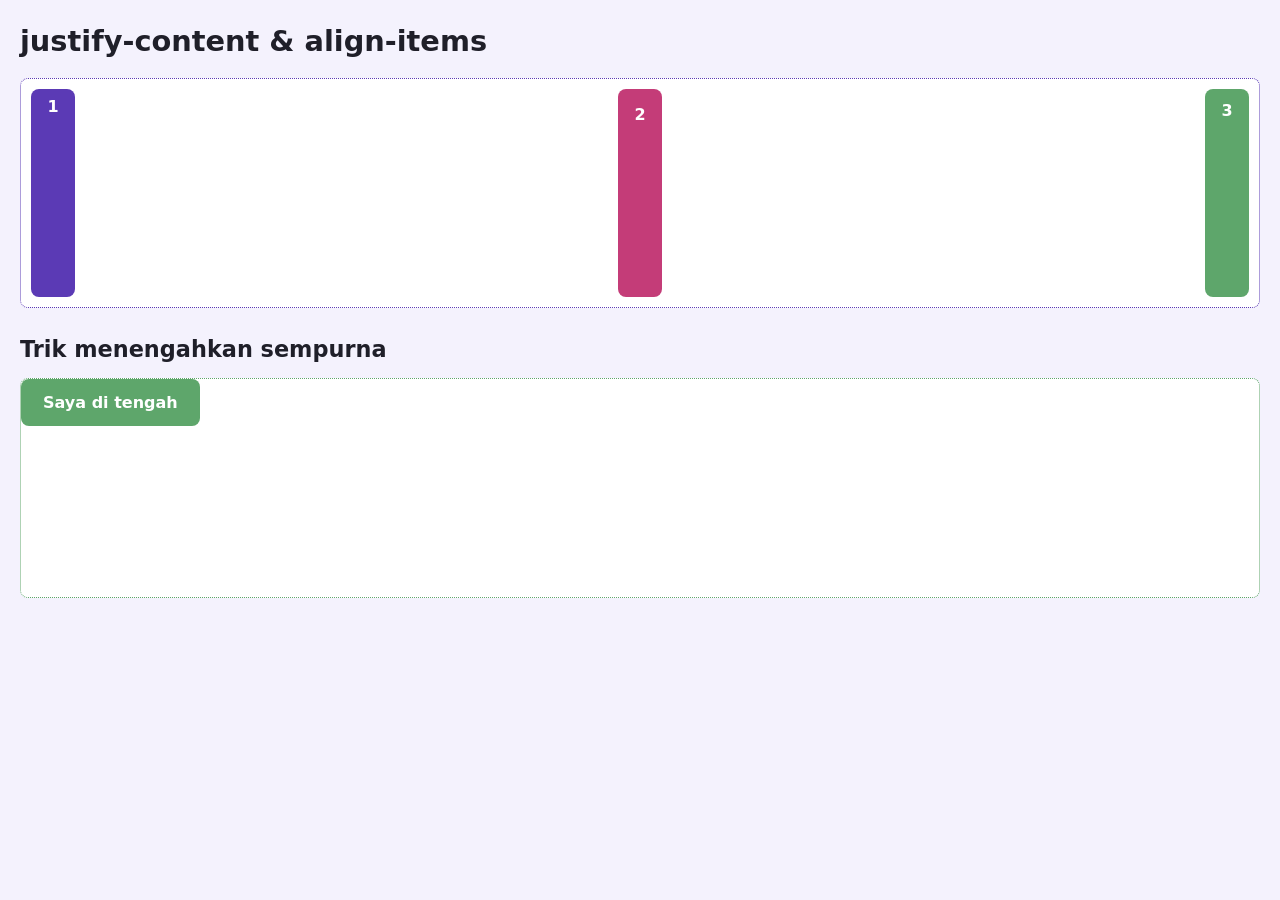
<file: index.html>
<!DOCTYPE html>
<html lang="id">
<head>
  <meta charset="UTF-8">
  <meta name="viewport" content="width=device-width, initial-scale=1.0">
  <title>justify-content &amp; align-items</title>
  <style>
    * {
      box-sizing: border-box;
    }

    body {
      margin: 0;
      padding: 24px 20px;
      background: #f4f2fd;
      font-family: "Inter", system-ui, -apple-system, "Segoe UI", Roboto, sans-serif;
      color: #1f1f29;
    }

    h1 {
      margin: 0 0 20px;
      font-size: 1.8rem;
    }

    h2 {
      margin: 28px 0 16px;
      font-size: 1.4rem;
    }

    /* ===== Bagian 1: justify-content & align-items ===== */
    .wadah {
      display: flex;
      gap: 10px;
      height: 230px;
      padding: 10px;
      background: #ffffff;
      border: 1.5px dotted #5b3ab5;
      border-radius: 8px;
      justify-content: space-between;

      /* COBA UBAH-UBAH, lalu simpan dan lihat hasilnya:
         justify-content: flex-start | center | flex-end | space-between | space-around
         align-items: stretch | flex-start | center | flex-end
      */
    }

    .item {
      width: 44px;
      padding-top: 8px;
      font-weight: 700;
      color: #ffffff;
      text-align: center;
      border-radius: 8px;
    }

    .satu { background: #5b3ab5; }
    .dua  { background: #c43c78; padding-top: 16px; }
    .tiga { background: #5ea66b; padding-top: 12px; }

    /* ===== Bagian 2: trik menengahkan sempurna ===== */
    .tengah {
      height: 220px;
      background: #ffffff;
      border: 1.5px dotted #5ea66b;
      border-radius: 8px;

      /* TRIK: hapus tanda komentar tiga baris di bawah ini
         display: flex;
         justify-content: center;
         align-items: center;
      */
    }

    .kotak {
      display: inline-block;
      padding: 14px 22px;
      font-weight: 700;
      color: #ffffff;
      background: #5ea66b;
      border-radius: 8px;
    }
  </style>
</head>
<body>
  <h1>justify-content &amp; align-items</h1>

  <div class="wadah">
    <div class="item satu">1</div>
    <div class="item dua">2</div>
    <div class="item tiga">3</div>
  </div>

  <h2>Trik menengahkan sempurna</h2>

  <div class="tengah">
    <div class="kotak">Saya di tengah</div>
  </div>
</body>
</html>
</file>
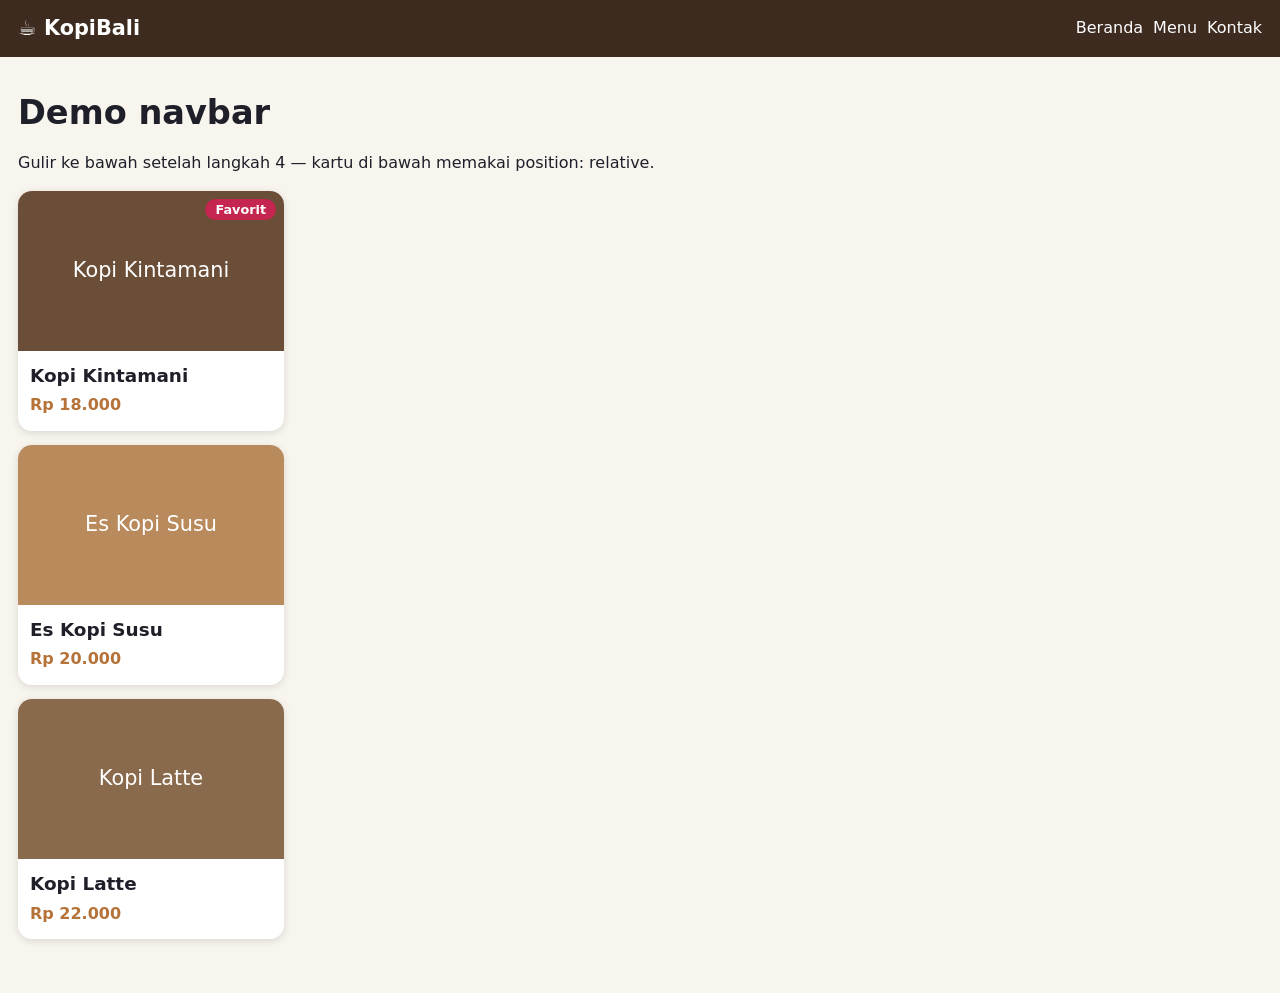
<file: demo navbar (pertemuan 4).html>
<!DOCTYPE html>
<html lang="id">
<head>
  <meta charset="UTF-8">
  <meta name="viewport" content="width=device-width, initial-scale=1.0">
  <title>Demo navbar</title>
  <style>
    * {
      box-sizing: border-box;
    }

    body {
      margin: 0;
      background: #f8f5ef;
      font-family: "Inter", system-ui, -apple-system, "Segoe UI", Roboto, sans-serif;
      color: #1f1f29;
      line-height: 1.4;
    }

    /* Navbar: logo di kiri, menu di kanan (flexbox + space-between) */
    nav {
      position: sticky;      /* menempel di atas saat digulir */
      top: 0;
      z-index: 10;
      display: flex;
      justify-content: space-between;
      align-items: center;
      padding: 14px 18px;
      color: #ffffff;
      background: #3d2b20;
    }

    .logo {
      font-size: 1.3rem;
      font-weight: 700;
    }

    .menu {
      display: flex;
      gap: 10px;
    }

    .menu a {
      color: #ffffff;
      text-decoration: none;
    }

    .menu a:hover {
      text-decoration: underline;
    }

    main {
      padding: 20px 18px 40px;
    }

    h1 {
      margin: 12px 0 16px;
      font-size: 2.1rem;
    }

    /* Kartu: position relative supaya lencana bisa diletakkan di dalamnya */
    .kartu {
      position: relative;
      width: 266px;
      margin-bottom: 14px;
      overflow: hidden;
      background: #ffffff;
      border-radius: 14px;
      box-shadow: 0 2px 8px rgba(0, 0, 0, 0.12);
    }

    .gambar {
      display: flex;
      align-items: center;
      justify-content: center;
      height: 160px;
      font-size: 1.3rem;
      color: #ffffff;
    }

    .kintamani { background: #6b4e38; }
    .susu      { background: #b88a5c; }
    .latte     { background: #8a6a4c; }

    .info {
      padding: 12px 12px 14px;
    }

    .info h3 {
      margin: 0 0 6px;
      font-size: 1.15rem;
    }

    .harga {
      font-weight: 700;
      color: #b5733a;
    }

    /* ABSOLUTE: lencana di pojok kanan atas kartu */
    .lencana {
      position: absolute;
      top: 8px;
      right: 8px;
      padding: 2px 10px;
      font-size: 0.8rem;
      font-weight: 600;
      color: #ffffff;
      background: #c4264f;
      border-radius: 999px;
    }
  </style>
</head>
<body>
  <nav>
    <div class="logo">&#9749; KopiBali</div>
    <div class="menu">
      <a href="#">Beranda</a>
      <a href="#">Menu</a>
      <a href="#">Kontak</a>
    </div>
  </nav>

  <main>
    <h1>Demo navbar</h1>
    <p>Gulir ke bawah setelah langkah 4 &mdash; kartu di bawah memakai position: relative.</p>

    <div class="kartu">
      <span class="lencana">Favorit</span>
      <div class="gambar kintamani">Kopi Kintamani</div>
      <div class="info">
        <h3>Kopi Kintamani</h3>
        <span class="harga">Rp 18.000</span>
      </div>
    </div>

    <div class="kartu">
      <div class="gambar susu">Es Kopi Susu</div>
      <div class="info">
        <h3>Es Kopi Susu</h3>
        <span class="harga">Rp 20.000</span>
      </div>
    </div>

    <div class="kartu">
      <div class="gambar latte">Kopi Latte</div>
      <div class="info">
        <h3>Kopi Latte</h3>
        <span class="harga">Rp 22.000</span>
      </div>
    </div>
  </main>
</body>
</html>
</file>
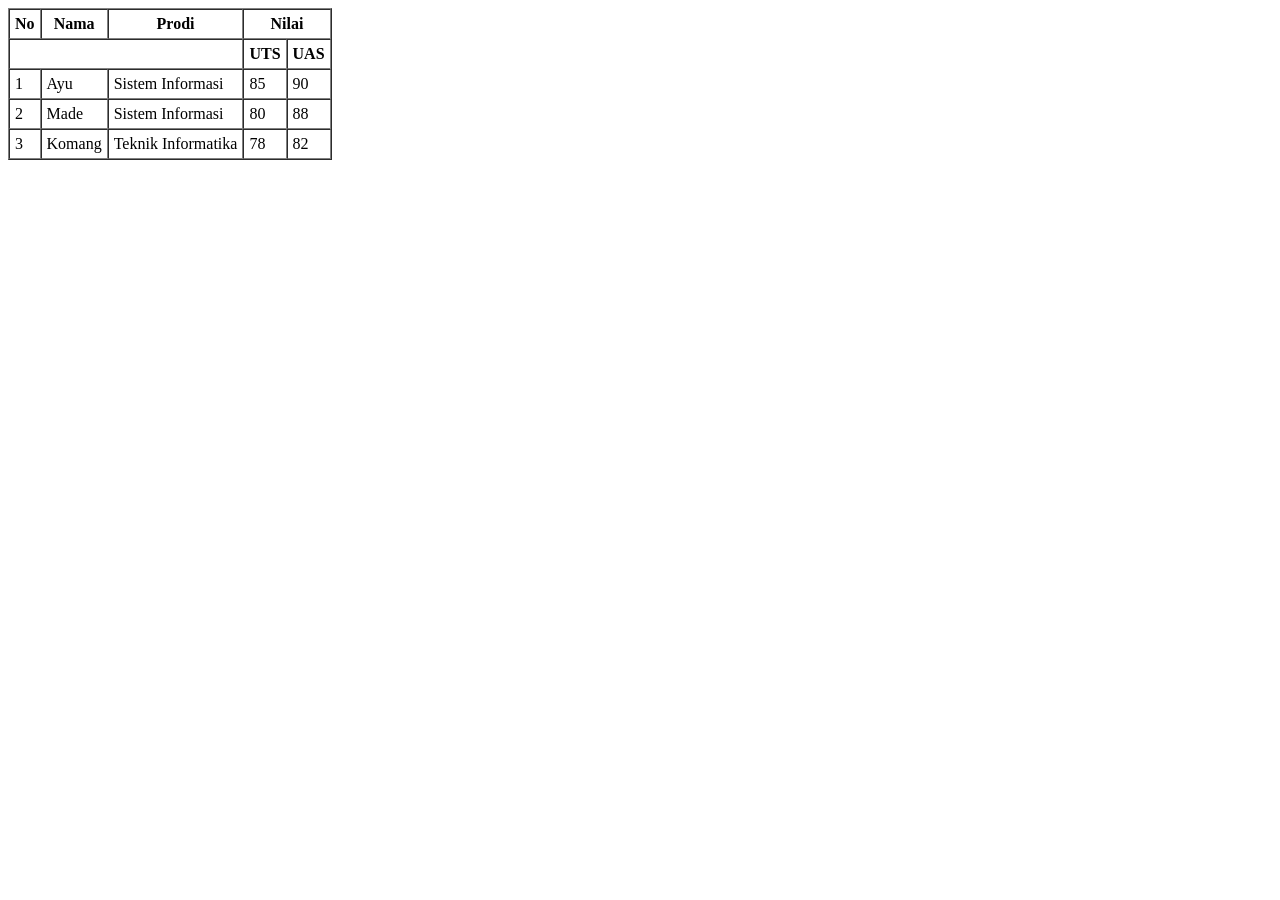
<file: latihan2.html>
<!DOCTYPE html>
<html lang="id">
<head>
  <meta charset="UTF-8">
  <meta name="viewport" content="width=device-width, initial-scale=1.0">
  <title>Tabel Nilai Mahasiswa</title>
</head>
<body>
  <table border="1" cellpadding="5" cellspacing="0">
    <thead>
      <tr>
        <th>No</th>
        <th>Nama</th>
        <th>Prodi</th>
        <th colspan="2">Nilai</th>
      </tr>
      <tr>
        <th colspan="3"></th>
        <th>UTS</th>
        <th>UAS</th>
      </tr>
    </thead>
    <tbody>
      <tr>
        <td>1</td>
        <td>Ayu</td>
        <td>Sistem Informasi</td>
        <td>85</td>
        <td>90</td>
      </tr>
      <tr>
        <td>2</td>
        <td>Made</td>
        <td>Sistem Informasi</td>
        <td>80</td>
        <td>88</td>
      </tr>
      <tr>
        <td>3</td>
        <td>Komang</td>
        <td>Teknik Informatika</td>
        <td>78</td>
        <td>82</td>
      </tr>
    </tbody>
  </table>
</body>
</html>
</file>
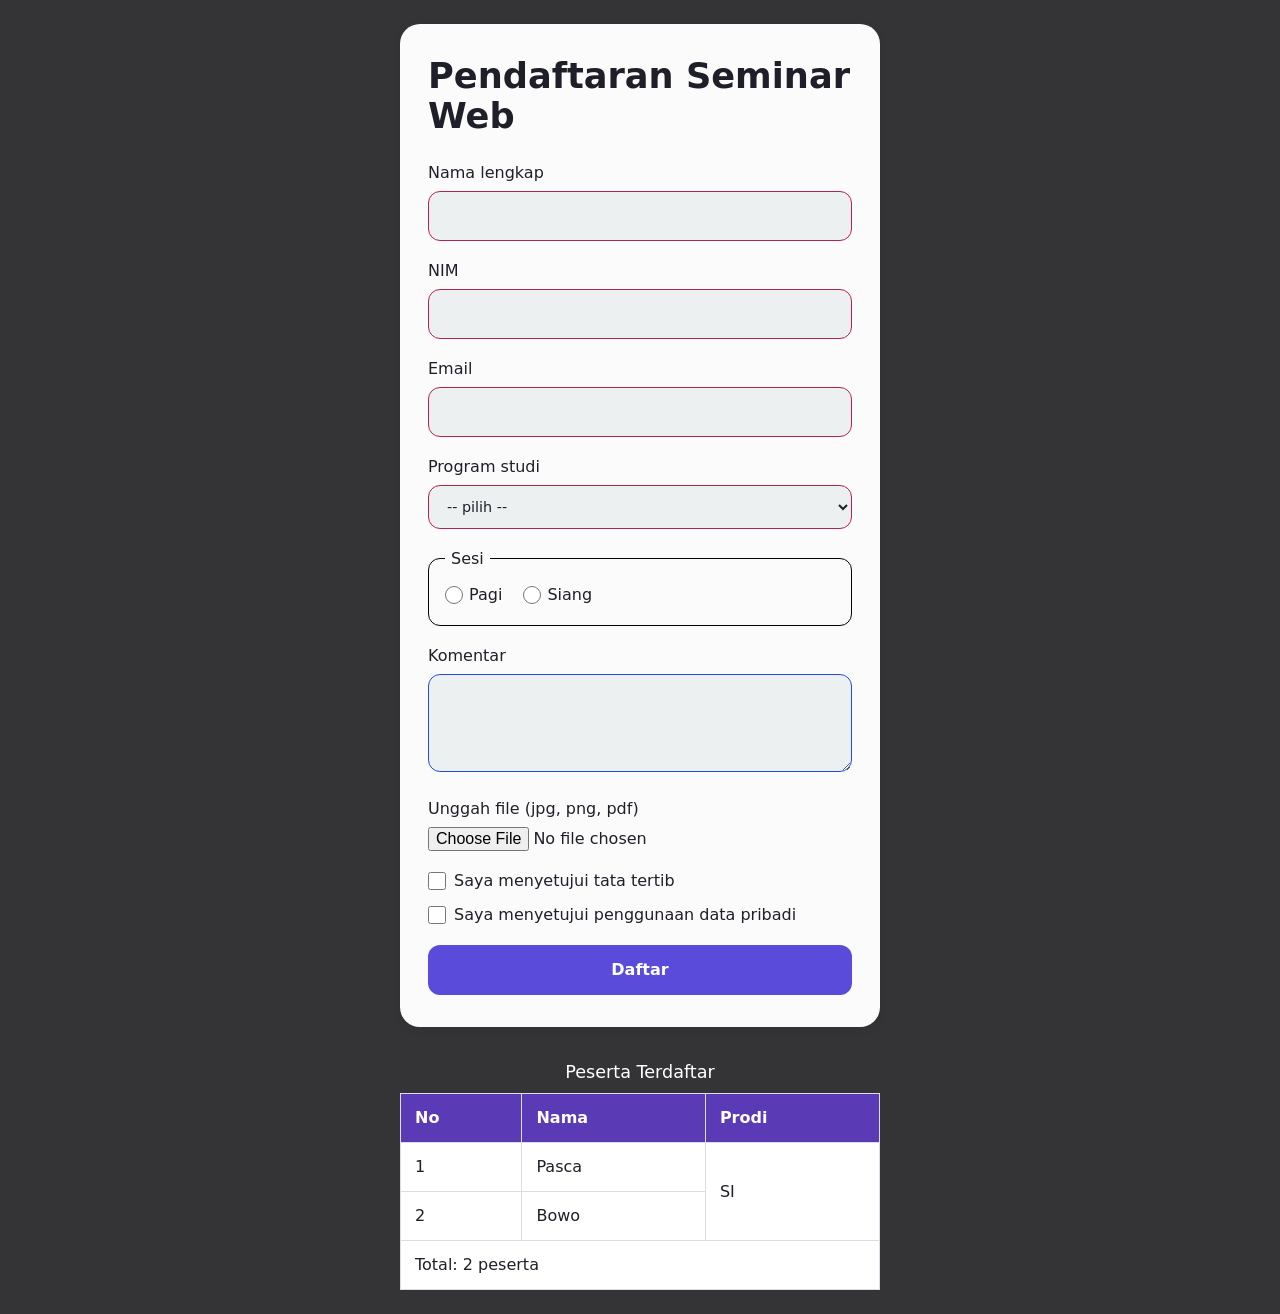
<file: tabel pemilihan matkul.html>
<!DOCTYPE html>
<html lang="id">
<head>
  <meta charset="UTF-8">
  <meta name="viewport" content="width=device-width, initial-scale=1.0">
  <title>Pendaftaran Seminar Web</title>
  <style>
    * {
      box-sizing: border-box;
    }

    body {
      margin: 0;
      padding: 24px 16px;
      background: #343436;
      font-family: "Inter", system-ui, -apple-system, "Segoe UI", Roboto, sans-serif;
      color: #1f1f29;
      line-height: 1.5;
    }

    .kartu {
      max-width: 480px;
      margin: 0 auto;
      padding: 32px 28px;
      background: #fcfbfb;
      border-radius: 20px;
      box-shadow: 0 2px 12px rgba(30, 30, 60, 0.06);
    }

    h1 {
      margin: 0 0 24px;
      font-size: 2.2rem;
      line-height: 1.15;
      font-weight: 700;
    }

    .field {
      margin-bottom: 18px;
    }

    label {
      display: block;
      margin-bottom: 6px;
      font-size: 1rem;
    }

    input[type="text"],
    input[type="email"],
    select,
    textarea {
      width: 100%;
      padding: 12px 14px;
      font: inherit;
      color: inherit;
      background: #edf0f1;
      border: 1.5px solid #1e4dea;
      border-radius: 12px;
      outline: none;
      transition: border-color 0.2s, box-shadow 0.2s;
    }

    select {
      font-size: 0.9rem;
    }

    textarea {
      resize: vertical;
    }

    /* Kotak wajib yang masih kosong atau tidak valid: garis merah */
    input:invalid,
    select:invalid,
    textarea:invalid {
      border-color: #b4234a;
    }

    input:focus,
    select:focus,
    textarea:focus {
      border-color: #5b4bdb;
      box-shadow: 0 0 0 3px rgba(91, 75, 219, 0.2);
    }

    fieldset {
      margin: 0 0 18px;
      padding: 12px 16px 14px;
      border: 1.5px solid #030305;
      border-radius: 12px;
    }

    legend {
      padding: 0 6px;
    }

    .pilihan {
      display: inline-flex;
      align-items: center;
      gap: 6px;
      margin: 0 16px 0 0;
    }

    .centang {
      display: flex;
      align-items: center;
      gap: 8px;
      margin-bottom: 10px;
    }

    .centang input,
    .pilihan input {
      width: 18px;
      height: 18px;
      margin: 0;
    }

    .centang label {
      margin: 0;
    }

    input[type="file"] {
      width: 100%;
      font: inherit;
    }

    button {
      width: 100%;
      margin-top: 8px;
      padding: 13px 16px;
      font: inherit;
      font-weight: 600;
      color: #ffffff;
      background: #5b4bdb;
      border: none;
      border-radius: 12px;
      cursor: pointer;
      transition: background 0.2s;
    }

    button:hover {
      background: #4a3bc4;
    }

    /* Tabel Peserta Terdaftar */
    .tabel-peserta {
      max-width: 480px;
      margin: 24px auto 0;
    }

    .tabel-peserta table {
      width: 100%;
      border-collapse: collapse;
      background: #ffffff;
    }

    .tabel-peserta caption {
      padding: 8px 0;
      font-size: 1.1rem;
      color: #ffffff;
    }

    .tabel-peserta th,
    .tabel-peserta td {
      padding: 12px 14px;
      text-align: left;
      border: 1px solid #dcdce6;
    }

    .tabel-peserta th {
      color: #ffffff;
      background: #5b3ab5;
    }

    .tabel-peserta td[rowspan] {
      vertical-align: middle;
    }
  </style>
</head>
<body>
  <main class="kartu">
    <h1>Pendaftaran Seminar Web</h1>

    <form action="#" method="post" enctype="multipart/form-data">
      <div class="field">
        <label for="nama">Nama lengkap</label>
        <input type="text" id="nama" name="nama" required>
      </div>

      <div class="field">
        <label for="nim">NIM</label>
        <input type="text" id="nim" name="nim" required>
      </div>

      <div class="field">
        <label for="email">Email</label>
        <input type="email" id="email" name="email" required>
      </div>

      <div class="field">
        <label for="prodi">Program studi</label>
        <select id="prodi" name="prodi" required>
          <option value="">-- pilih --</option>
          <option value="si">Sistem Informasi</option>
          <option value="ti">Teknik Informatika</option>
          <option value="bd">Bisnis Digital</option>
        </select>
      </div>

      <fieldset>
        <legend>Sesi</legend>
        <label class="pilihan"><input type="radio" name="sesi" value="pagi" required> Pagi</label>
        <label class="pilihan"><input type="radio" name="sesi" value="siang"> Siang</label>
      </fieldset>

      <div class="field">
        <label for="komentar">Komentar</label>
        <textarea id="komentar" name="komentar" rows="3"></textarea>
      </div>

      <div class="field">
        <label for="berkas">Unggah file (jpg, png, pdf)</label>
        <input type="file" id="berkas" name="berkas" accept=".jpg,.jpeg,.png,.pdf">
      </div>

      <div class="centang">
        <input type="checkbox" id="tertib" name="setuju_tertib" required>
        <label for="tertib">Saya menyetujui tata tertib</label>
      </div>
      <div class="centang">
        <input type="checkbox" id="data" name="setuju_data" required>
        <label for="data">Saya menyetujui penggunaan data pribadi</label>
      </div>

      <button type="submit">Daftar</button>
    </form>
  </main>

  <section class="tabel-peserta">
    <table>
      <caption>Peserta Terdaftar</caption>
      <thead>
        <tr>
          <th>No</th>
          <th>Nama</th>
          <th>Prodi</th>
        </tr>
      </thead>
      <tbody>
        <tr>
          <td>1</td>
          <td>Pasca</td>
          <td rowspan="2">SI</td>
        </tr>
        <tr>
          <td>2</td>
          <td>Bowo</td>
        </tr>
      </tbody>
      <tfoot>
        <tr>
          <td colspan="3">Total: 2 peserta</td>
        </tr>
      </tfoot>
    </table>
  </section>
</body>
</html>
</file>
